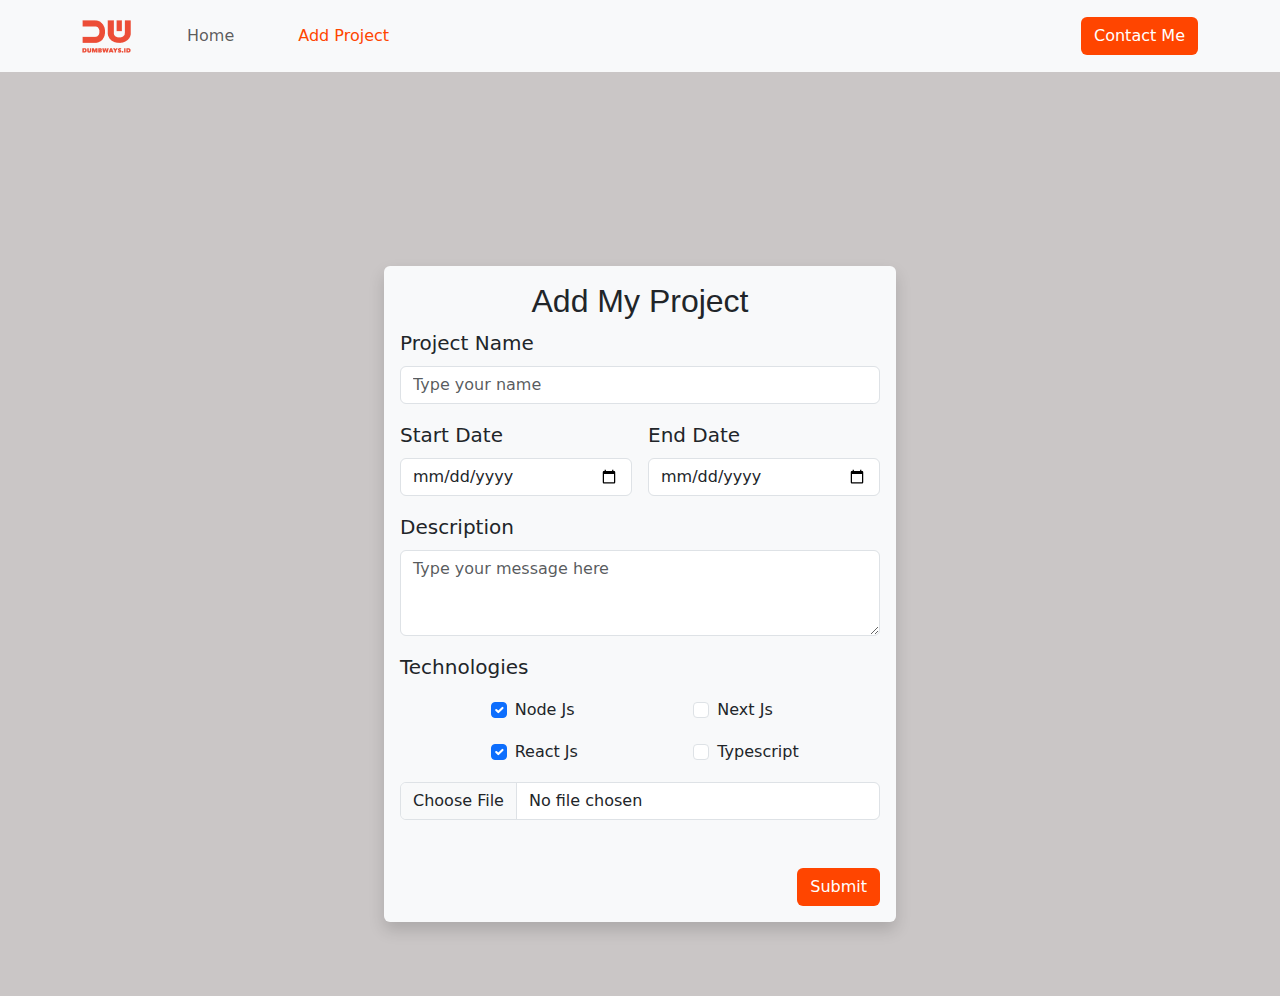
<file: addproject.html>
<!DOCTYPE html>
<html lang="en">
<head>
    <meta charset="UTF-8">
    <meta http-equiv="X-UA-Compatible" content="IE=edge">
    <meta name="viewport" content="width=device-width, initial-scale=1.0">
    <title>Chapter II day-1</title>
    <link rel="stylesheet" href="https://cdn.jsdelivr.net/npm/bootstrap@5.2.0/dist/css/bootstrap.min.css">
    <link rel="stylesheet" href="assets/css/style.css">
    <link rel="stylesheet" href="assets/css/addproject.css">
</head>
<body>

    <!-- Navbar -->
    <nav class="navbar navbar-expand-lg bg-light">
      <div class="container">
        <!-- Left Side -->
        <a class="navbar-brand me-5" href="index.html"><img src="assets/img/logo.png" alt="Logo-Dumbways"></a>
        <button class="navbar-toggler" type="button" data-bs-toggle="collapse" data-bs-target="#navbarSupportedContent" aria-controls="navbarSupportedContent" aria-expanded="false" aria-label="Toggle navigation">
          <span class="navbar-toggler-icon"></span>
        </button>
        <div class="collapse  navbar-collapse" id="navbarSupportedContent">
          <ul class="navbar-nav me-auto mb-2 mb-lg-0">
            <li class="nav-item me-5">
              <a class="nav-link" aria-current="page" href="index.html">Home</a>
            </li>
            <li class="nav-item">
              <a class="nav-link nav-link-active" href="addproject.html">Add Project</a>
            </li>
          </ul>
          <!-- End Left Side -->

          <!-- Right Side -->
          <a href="form.html" class="btn btn-orange text-white">Contact Me</a>
          <!-- End Right Side -->
        </div>
      </div>
    </nav>
    <!-- End Navbar -->


    <!-- Add My Project -->
    
    <div class="form-container mb-5 d-flex justify-content-center align-items-center mt-5">
      
      <form class="form-contact shadow body rounded bg-light p-3 ">
        <div class="text-center">
          <h2>Add My Project</h2>
        </div>
        <div class="mb-3">
          <label for="name" class="form-label fs-5" >Project Name</label>
          <input type="text" class="form-control" placeholder="Type your name" id="name" aria-describedby="emailHelp">
        </div>

        <div class="row g-3">
          <div class="col-sm-6">
            <label for="firstName" class="form-label fs-5">Start Date</label>
            <input type="date" class="form-control" id="firstName" placeholder="" value="" required>
            <div class="invalid-feedback">
              Valid first name is required.
            </div>
          </div>

          <div class="col-sm-6 mb-3">
            <label for="lastName" class="form-label fs-5">End Date</label>
            <input type="date" class="form-control" id="lastName" placeholder="" value="" required>
            <div class="invalid-feedback">
              Valid last name is required.
            </div>
          </div>

        </div>
        
        <div class="mb-3">
          <label for="your-message "class="form-label fs-5 " >Description</label>
          <textarea class="form-control" placeholder="Type your message here" id="your-message" rows="3"></textarea>
        </div>


        <div class="heading fs-5">
          Technologies
        </div>
        <div class="my-3 d-flex flex-row justify-content-evenly ms-1">
          
          <div class="form-check me-3">
            <input id="credit" name="paymentMethod" type="checkbox" class="form-check-input" checked required>
            <label class="form-check-label" for="credit">Node Js</label>
          </div>
          <div class="form-check ">
            <input id="debit" name="paymentMethod" type="checkbox" class="form-check-input" required>
            <label class="form-check-label" for="debit">Next Js</label>
          </div>
        </div>
        <div class="my-3 d-flex flex-row justify-content-evenly ms-1">
          <div class="form-check me-3 ">
            <input id="credit" name="paymentMethod" type="checkbox" class="form-check-input" checked required>
            <label class="form-check-label" for="credit">React Js</label>
          </div>
          <div class="form-check ">
            <input id="debit" name="paymentMethod" type="checkbox" class="form-check-input" required>
            <label class="form-check-label" for="debit">Typescript</label>
          </div>
        </div>

        <div class="input-group">
          <input type="file" class="form-control" id="inputGroupFile04" aria-describedby="inputGroupFileAddon04" aria-label="Upload" >
        </div>
        
        
        <div class=" button-form d-flex justify-content-end mt-5">
          <button type="button" class="btn btn-orange text-white ">Submit</button>
        </div>
        
      </form>
  </div>

    <!-- End Add My Project -->


   







    <script src="https://cdn.jsdelivr.net/npm/bootstrap@5.2.0/dist/js/bootstrap.bundle.min.js"></script>
</body>
</html>
</file>
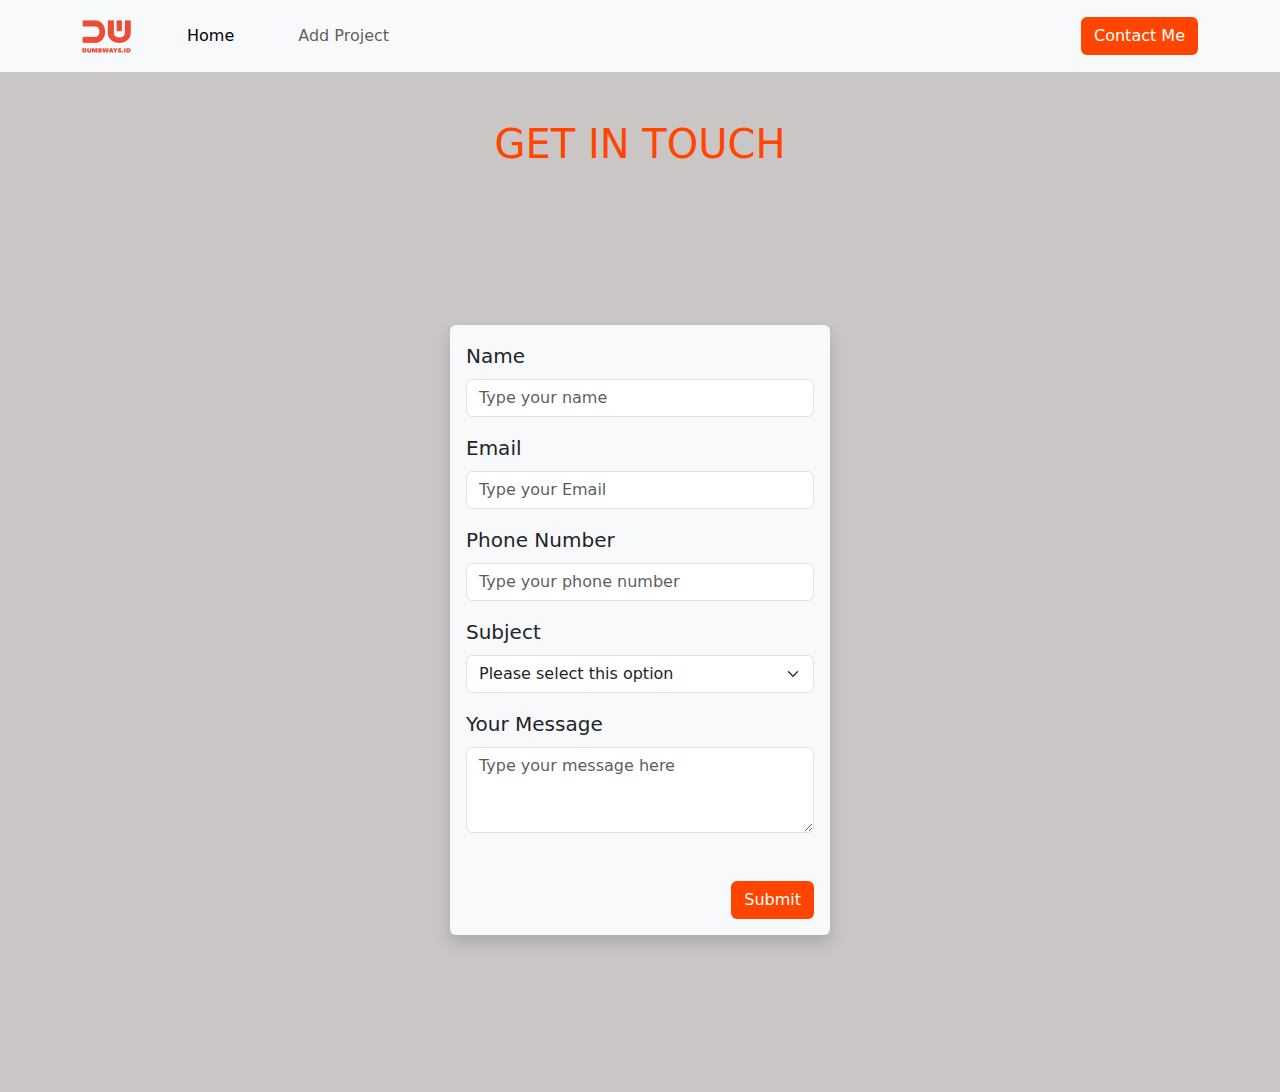
<file: form.html>
<!DOCTYPE html>
<html lang="en">
<head>
    <meta charset="UTF-8">
    <meta http-equiv="X-UA-Compatible" content="IE=edge">
    <meta name="viewport" content="width=device-width, initial-scale=1.0">
    <title>Chapter II day-1 Bstch 40</title>
    <link rel="stylesheet" href="https://cdn.jsdelivr.net/npm/bootstrap@5.2.0/dist/css/bootstrap.min.css">
    <link rel="stylesheet" href="assets/css/style.css">
</head>
<body>

    <!-- Navbar -->
    <nav class="navbar navbar-expand-lg bg-light">
      <div class="container">
        <!-- Left Side -->
        <a class="navbar-brand me-5" href="index.html"><img src="assets/img/logo.png" alt="Logo-Dumbways"></a>
        <button class="navbar-toggler" type="button" data-bs-toggle="collapse" data-bs-target="#navbarSupportedContent" aria-controls="navbarSupportedContent" aria-expanded="false" aria-label="Toggle navigation">
          <span class="navbar-toggler-icon"></span>
        </button>
        <div class="collapse  navbar-collapse" id="navbarSupportedContent">
          <ul class="navbar-nav me-auto mb-2 mb-lg-0">
            <li class="nav-item me-5">
              <a class="nav-link active" aria-current="page" href="index.html">Home</a>
            </li>
            <li class="nav-item">
              <a class="nav-link" href="addproject.html">Add Project</a>
            </li>
          </ul>
          <!-- End Left Side -->

          <!-- Right Side -->
          <a href="form.html" class="btn btn-orange text-white">Contact Me</a>
          <!-- End Right Side -->
        </div>
      </div>
    </nav>
    <!-- End Navbar -->


        <div class="heading-form text-center mt-5 mb-4">
            <h1>GET IN TOUCH</h1>
        </div>
    <!-- Form -->
      <div class="form-container mb-5 d-flex justify-content-center align-items-center mt-5 ">
          <form class="form-contact shadow body rounded bg-light p-3">
            <div class="mb-3">
              <label for="name" class="form-label fs-5" >Name</label>
              <input type="text" class="form-control" placeholder="Type your name" id="name" aria-describedby="emailHelp">
            </div>
            <div class="mb-3">
              <label for="email" class="form-label fs-5" >Email</label>
              <input type="email" class="form-control" placeholder="Type your Email" id="email" aria-describedby="emailHelp">
            </div>
            <div class="mb-3">
              <label for="phone-number" class="form-label fs-5">Phone Number</label>
              <input type="text" class="form-control"  placeholder="Type your phone number" id="phone-number" aria-describedby="emailHelp">
            </div>
            <div class="mb-3">
              <label for="Subject" class="form-label fs-5">Subject</label>
              <select class="form-select" aria-label="Default select example" >
                <option selected>Please select this option</option>
                <option value="1">Let's Talk</option>
                <option value="2">Let's Collabrate</option>
                <option value="3">Can We Meet</option>
              </select>
            </div>
            <div class="mb-3">
              <label for="your-message "class="form-label fs-5" >Your Message</label>
              <textarea class="form-control" placeholder="Type your message here" id="your-message" rows="3"></textarea>
            </div>

            <div class=" button-form d-flex justify-content-end mt-5">
              <button type="button" class="btn btn-orange text-white ">Submit</button>
            </div>
            
          </form>
      </div>
    <!-- End Form -->







    <script src="https://cdn.jsdelivr.net/npm/bootstrap@5.2.0/dist/js/bootstrap.bundle.min.js"></script>
</body>
</html>
</file>
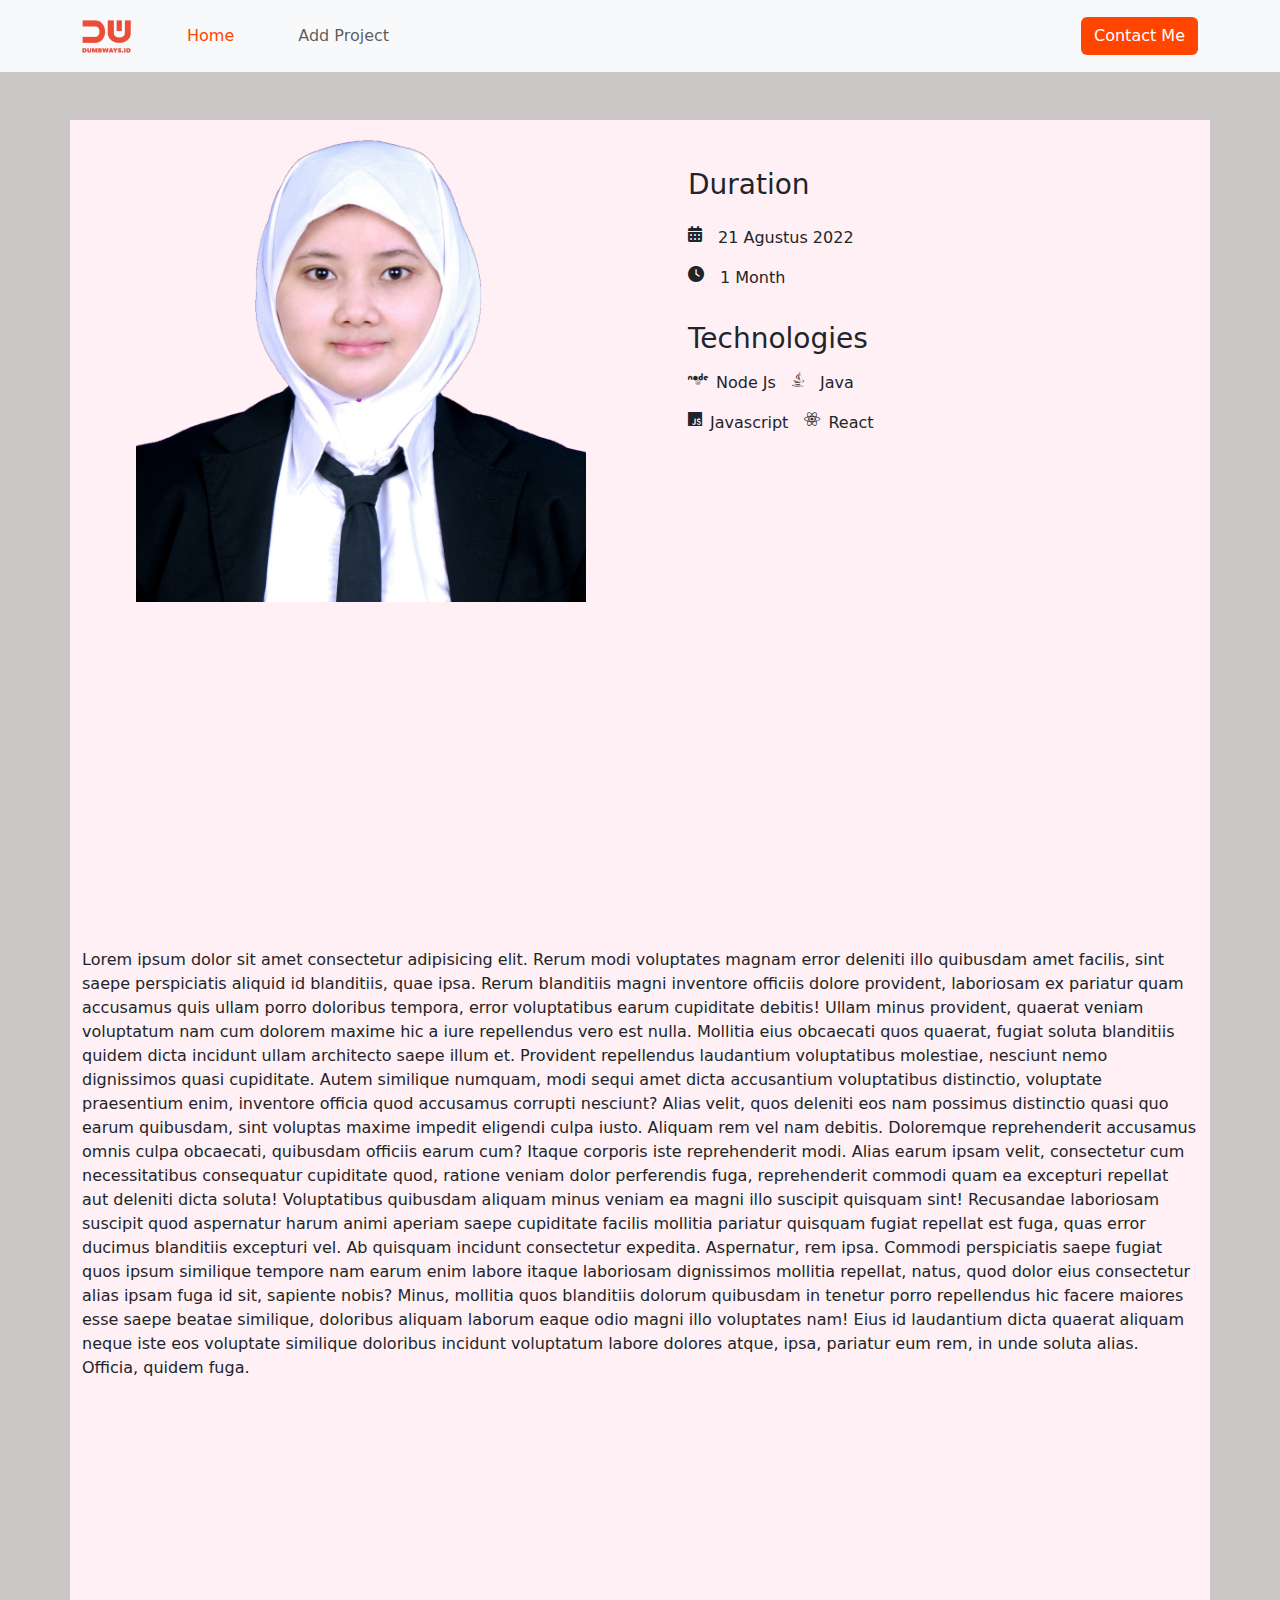
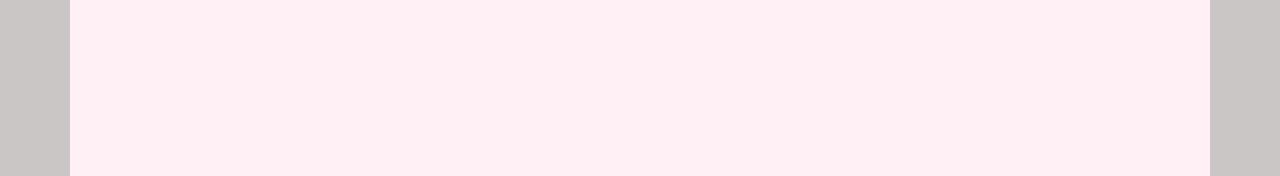
<file: project-detail.html>
<!DOCTYPE html>
<html lang="en">
<head>
    <meta charset="UTF-8">
    <meta http-equiv="X-UA-Compatible" content="IE=edge">
    <meta name="viewport" content="width=device-width, initial-scale=1.0">
    <title>Chapte II Day 1</title>
    <link rel="stylesheet" href="https://cdn.jsdelivr.net/npm/bootstrap@5.2.0/dist/css/bootstrap.min.css">
    <link rel="stylesheet" href="https://cdnjs.cloudflare.com/ajax/libs/font-awesome/6.1.2/css/all.min.css">
    <link rel="stylesheet" href="assets/css/style.css">
    <link rel="stylesheet" href="assets/css/project-detail.css">
</head>
<body>
    <!-- Navbar -->
    <nav class="navbar navbar-expand-lg bg-light">
      <div class="container">
        <!-- Left Side -->
        <a class="navbar-brand me-5" href="index.html"><img src="assets/img/logo.png" alt="Logo-Dumbways"></a>
        <button class="navbar-toggler" type="button" data-bs-toggle="collapse" data-bs-target="#navbarSupportedContent" aria-controls="navbarSupportedContent" aria-expanded="false" aria-label="Toggle navigation">
          <span class="navbar-toggler-icon"></span>
        </button>
        <div class="collapse  navbar-collapse" id="navbarSupportedContent">
          <ul class="navbar-nav me-auto mb-2 mb-lg-0">
            <li class="nav-item me-5">
              <a class="nav-link nav-link-active" aria-current="page" href="#">Home</a>
            </li>
            <li class="nav-item">
              <a class="nav-link " href="addproject.html">Add Project</a>
            </li>
          </ul>
          <!-- End Left Side -->

          <!-- Right Side -->
          <a href="form.html" class="btn btn-orange text-white">Contact Me</a>
          <!-- End Right Side -->
        </div>
      </div>
    </nav>
    <!-- End Navbar -->

      <!-- Section-1 -->
      <div class=" section container d-flex  mt-5"> 
        <div class="left-side d-flex justify-content-center">
          <div class="image-content">
            <img src="assets/img/me.png" alt="">
          </div>
          
        </div>
        <div class="right-side d-flex   flex-column ps-5 pt-5">
            <h3>Duration</h3>
          <div class="column-1 mt-3">
            <div class="duration">
                <div class=" d-flex flex-row">
                    <i class="fa-solid fa-calendar-days me-3"></i>
                    <p>21 Agustus 2022</p>
                </div>
                <div class="d-flex flex-row">
                    <i class="fa-solid fa-clock me-3"></i>
                    <p>1 Month</p>
                </div>
            </div>
            
          </div>
          <div class="column-2 flex-row mt-3">
            <h3>Technologies</h3>
            <div class="img-1 d-flex flex-row mt-3">
                <i class="fa-brands fa-node me-2" ></i>
                <p class="me-3">Node Js</p>
                <i class="fa-brands fa-java me-3"></i>
                <p>Java</p>
            </div>
            <div class="img-2 d-flex flex-row">
                <i class="fa-brands fa-js me-2"></i>
                <p class="me-3">Javascript</p>
                <i class="fa-brands fa-react me-2"></i>
                <p>React</p>
            </div>
          </div>

          
        </div>
      </div>
      <!-- end Section-1 -->

      <!-- new content -->
      <div class="section container d-flex justify-content-center">
        <div class="contents ">
            <p>Lorem ipsum dolor sit amet consectetur adipisicing elit. Rerum modi voluptates magnam error deleniti illo quibusdam amet facilis, sint saepe perspiciatis aliquid id blanditiis, quae ipsa. Rerum blanditiis magni inventore officiis dolore provident, laboriosam ex pariatur quam accusamus quis ullam porro doloribus tempora, error voluptatibus earum cupiditate debitis! Ullam minus provident, quaerat veniam voluptatum nam cum dolorem maxime hic a iure repellendus vero est nulla. Mollitia eius obcaecati quos quaerat, fugiat soluta blanditiis quidem dicta incidunt ullam architecto saepe illum et. Provident repellendus laudantium voluptatibus molestiae, nesciunt nemo dignissimos quasi cupiditate. Autem similique numquam, modi sequi amet dicta accusantium voluptatibus distinctio, voluptate praesentium enim, inventore officia quod accusamus corrupti nesciunt? Alias velit, quos deleniti eos nam possimus distinctio quasi quo earum quibusdam, sint voluptas maxime impedit eligendi culpa iusto. Aliquam rem vel nam debitis. Doloremque reprehenderit accusamus omnis culpa obcaecati, quibusdam officiis earum cum? Itaque corporis iste reprehenderit modi. Alias earum ipsam velit, consectetur cum necessitatibus consequatur cupiditate quod, ratione veniam dolor perferendis fuga, reprehenderit commodi quam ea excepturi repellat aut deleniti dicta soluta! Voluptatibus quibusdam aliquam minus veniam ea magni illo suscipit quisquam sint! Recusandae laboriosam suscipit quod aspernatur harum animi aperiam saepe cupiditate facilis mollitia pariatur quisquam fugiat repellat est fuga, quas error ducimus blanditiis excepturi vel. Ab quisquam incidunt consectetur expedita. Aspernatur, rem ipsa. Commodi perspiciatis saepe fugiat quos ipsum similique tempore nam earum enim labore itaque laboriosam dignissimos mollitia repellat, natus, quod dolor eius consectetur alias ipsam fuga id sit, sapiente nobis? Minus, mollitia quos blanditiis dolorum quibusdam in tenetur porro repellendus hic facere maiores esse saepe beatae similique, doloribus aliquam laborum eaque odio magni illo voluptates nam! Eius id laudantium dicta quaerat aliquam neque iste eos voluptate similique doloribus incidunt voluptatum labore dolores atque, ipsa, pariatur eum rem, in unde soluta alias. Officia, quidem fuga.</p>
        </div>
      </div>
      <!-- end new content -->


</body>
</html>
</file>
<file: assets/css/style.css>
body{
    background-color: rgb(202, 198, 198);
}

.btn-orange{
    background-color: orangered;
    
}

.navbar{
    height: 8vh;

}

.nav-link-active{
    color:orangered !important;
}



/* Styling Form */

.heading-form h1{
    color:orangered;
}
.form-container{
    height: 92vh;
    
}

.form-container form{
 
   width:380px;
  
    
}

.button-form{
    margin-top: 20px;
}

/* Styling add project */

.add-container{
   height:92vh;
    
}

.add-container form{
    width:500px;
     
 }
</file>
<file: assets/css/addproject.css>
.form-contact{
    width: 40% !important;
    margin-top: 120px;
 }
 
 h2{
     font-family: 'Franklin Gothic Medium', 'Arial Narrow', Arial, sans-serif;
 }
 
 .icon-input-download{
     display: flex;
     justify-content: flex-end;
     
 }
 
 .form-check{
     width:100px;
     
     
 }
</file>
<file: assets/css/project-detail.css>
.section{
    /* width:80%; */
    height: 92vh;
   background-color:lavenderblush;
}

.left-side{
    width: 50%;
    /* background-color: brown; */
}

.right-side{
    width: 50%;
    /* background-color: blue; */
}


.image-content{
    width:450px;
    height:92vh;
}

.image-content img{
    width:100%;
}

.content p{
    text-align: justify;
}
</file>
